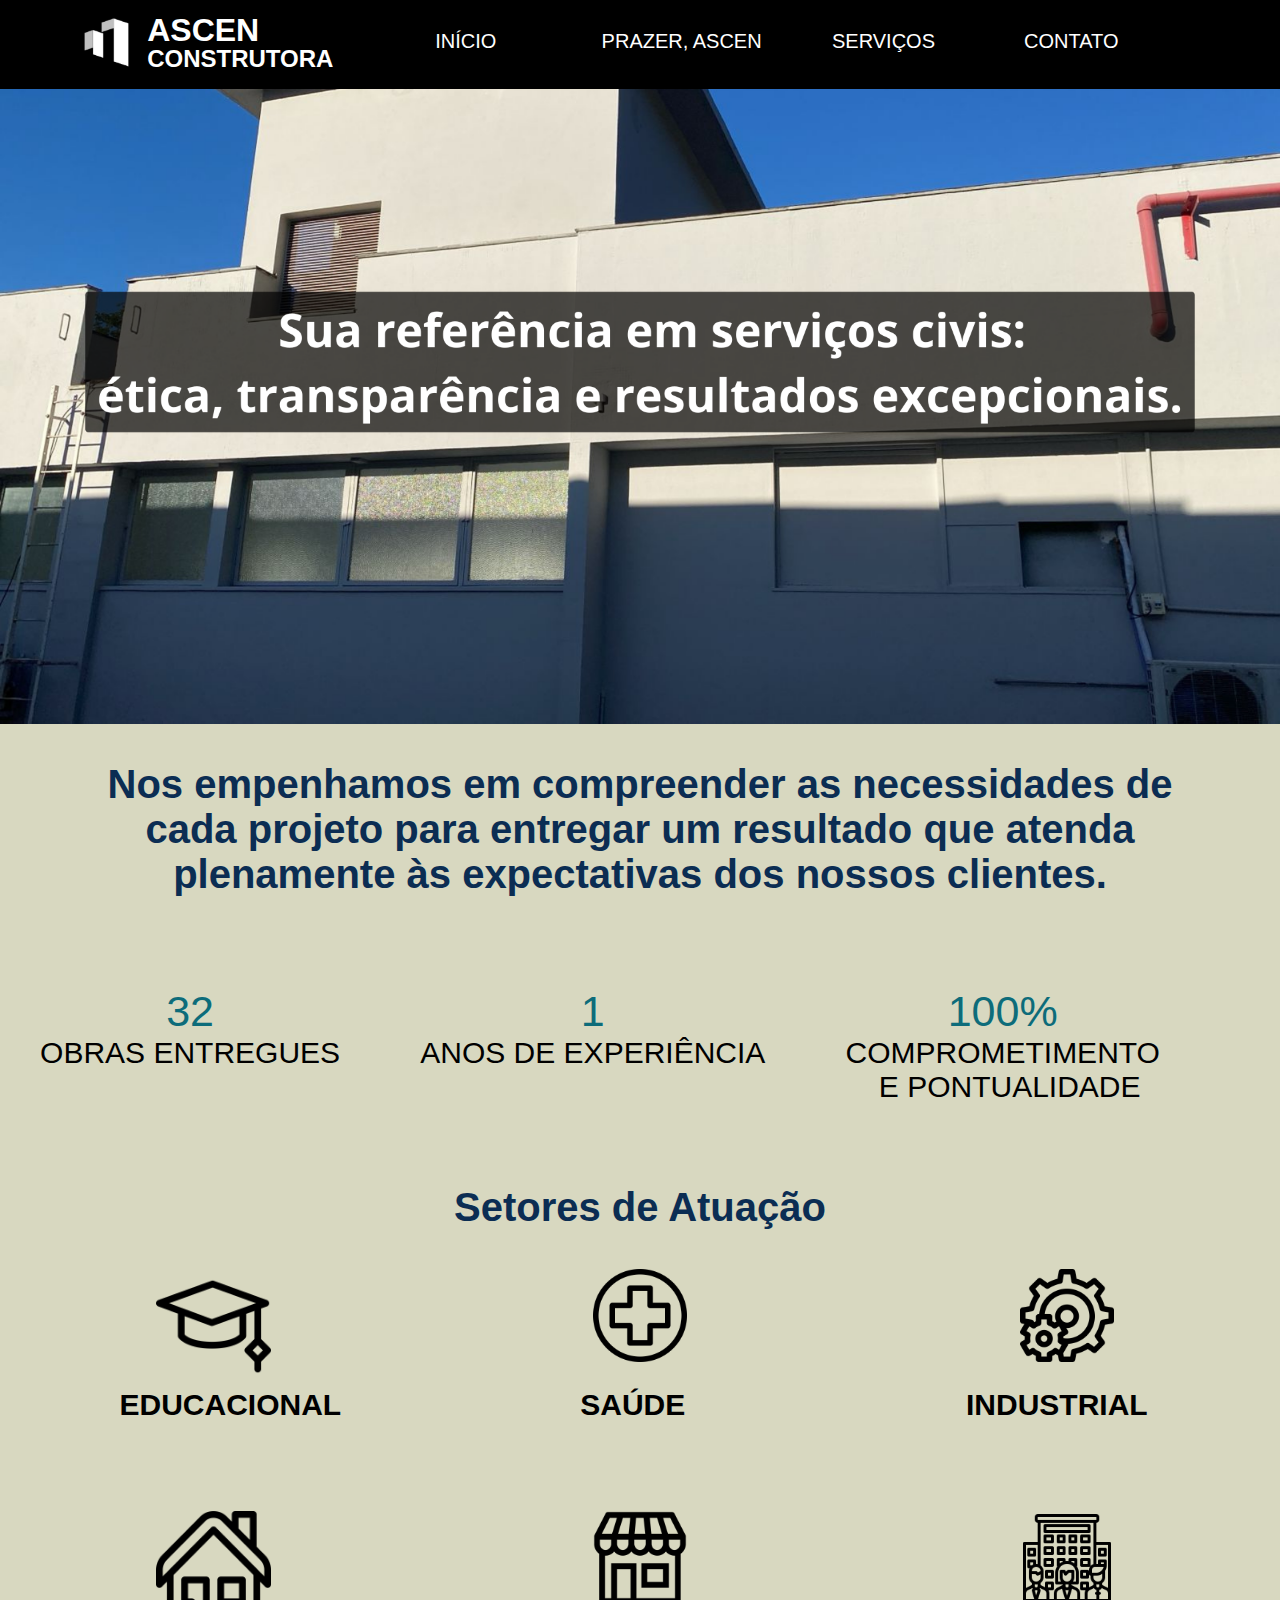
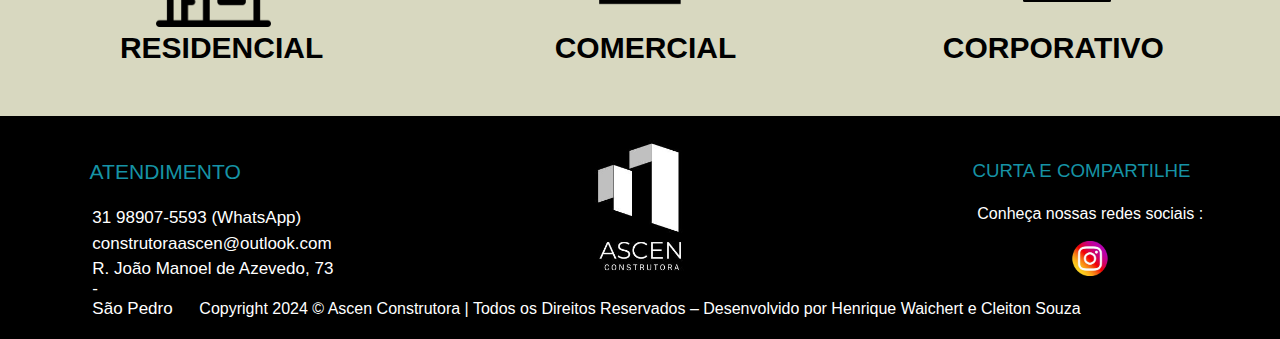
<file: Ascen Atualizado/index.html>
<!DOCTYPE html>
<html lang="pt-br">

<head>
    <meta charset="UTF-8">
    <meta name="viewport" content="width=device-width, initial-scale=1.0">
    <link rel="stylesheet" href="style.css">
    <title>Ascen Construtora</title>
    <link rel="icon" type="image/png" sizes="120x120" href="img/Logo_Ascen_Maior.png">
</head>

<body>
    <header class="cabecalho">
        <div class="cabecalho_logo">
            <a href="/">
                <img src="img/Logo_Ascen_Maior.png" alt="logo_ascen" width="7%">
            </a>
        </div>
        <a href="/">
            <h1 class="h1_logo">ASCEN</h1>
            <h2 class="h2_logo">CONSTRUTORA</h2>
        </a>
        <div class="cabecalho_inicio">
            <a href="/" class="a_inicio">INÍCIO</a>
        </div>
        <div class="cabecalho_prazer">
            <a href="/prazer_ascen.html" class="a_prazer">PRAZER, ASCEN</a>
        </div>
        <div class="cabecalho_servicos">
            <a href="/servicos.html" class="a_servicos">SERVIÇOS</a>
        </div>
        <div class="cabecalho_contato">
            <a href="/contato.html" class="a_servicos">CONTATO</a>
        </div>
    </header>
    <p>

    </p>
    <div class="slider">
        <section>
            <div class="slides">
                <input type="radio" name="radio-btn" id="radio1">
                <input type="radio" name="radio-btn" id="radio2">
                <input type="radio" name="radio-btn" id="radio3">

                <div class="slide first">
                    <img src="img/slider_imagem_1.2.png" alt="Imagem 1">
                </div>
                <div class="slide">
                    <img src="img/slider_imagem_2.2_.png" alt="Imagem 2">
                </div>
                <div class="slide">
                    <img src="img/slider_imagem_3.2.png" alt="Imagem 3">
                </div>

                <div class="navigation-auto">
                    <div class="auto-btn1"></div>
                    <div class="auto-btn2"></div>
                    <div class="auto-btn3"></div>
                </div>
            </div>

            <div class="manual-navigation">
                <label for="radio1" class="manual-btn"></label>
                <label for="radio2" class="manual-btn"></label>
                <label for="radio3" class="manual-btn"></label>
            </div>
        </section>
        <main class="main_inicio">
            <p class="texto_inicio"> <strong>
                    Nos empenhamos em compreender as necessidades de cada projeto para entregar um resultado que atenda
                    plenamente às expectativas dos nossos clientes.
                </strong>
            </p>
            <div class="trio_inicio">
                <div class="obras">
                    <p>
                    <p class="p_numero">
                        32

                    </P>
                    OBRAS ENTREGUES
                    </p>
                </div>
                <div class="experiencia">
                    <p>
                    <p class="p_numero">
                        1

                    </P>
                    ANOS DE EXPERIÊNCIA
                    </p>
                </div>
                <div class="comprometimento">
                    <p>
                    <p class="p_numero">
                        100%

                    </P>
                    COMPROMETIMENTO <br>&nbsp;&nbsp;&nbsp;&nbsp;E PONTUALIDADE
                    </p>
                </div>
            </div>

            <div class="setores">
                <h2 class="titulo_setores">
                    Setores de Atuação

                </h2>

            </div>
            <div class="imagens_setores">
                <p>          

                    <img src="img/graduation-cap_3074058.png"  class="img1" width="27%">
                    

                </p>
                <p>

                    <img src="img/red-cross_2099473.png"  class="img2" width="22%">
                </p>
                <p>

                    <img src="img/loading_7256581.png"  class="img3" width="22%">
                </p>


            </div>
            <div class="escrita_imagem">
                <div class="container_corporativo"> 
                    <p class="corporativo_educacional">
                        EDUCACIONAL
                    </P>
                </div>
                <div class="container_corporativo">
                    <p class="corporativo_saude">
                        SAÚDE&nbsp;&nbsp;
                    </P>
                </div>
                <div class="container_corporativo">
                    <p class="corporativo_industrial">
                        &nbsp;&nbsp;&nbsp;INDUSTRIAL
                    </P>
                </div>
            </div>
            <div class="imagens_setores"> <br>
                <p>

                    <img src="img/house_6271854.png" class="img4" width="27%">

                </p>
                <p>

                    <img src="img/market_16308024.png" class="img5" width="22%">
                </p>
                <p>

                    <img src="img/employee_6692439.png" class="img6"width="22%">
                </p>


            </div>
            <div class="escrita_imagem">
                <div class="contaienr_corporativo">
                    <p class="corporativo_residencial">
                        &nbsp;&nbsp;RESIDENCIAL&nbsp;&nbsp;&nbsp;
                    </P>
                </div>
                <div class="container_corporativo">
                    <p class="corporativo_comercial">
                        COMERCIAL
                    </P>
                </div>
                <div class="container_corporativo">
                    <p class="corporativo_corporativo">
                        CORPORATIVO
                    </P>
                </div>

            </div>




        </main>

        <footer class="rodape">
            <div class="atendimento_footer">
                <h3 class="h3_atendimento">ATENDIMENTO</h3>
                <br>
                <p class="p_atendimento1">
                    <a href="https://wa.me/5531989075593">31 98907-5593 (WhatsApp)</a>
                </p>
                <p class="p_atendimento1">
                    <a href="mailto:construtoraascen@outlook.com">construtoraascen@outlook.com</a>
                </p>
                <p class="p_atendimento1">
                    <a href="https://maps.app.goo.gl/KNcNdz6Z1XHPkhZu9">R. João Manoel de Azevedo, 73 - <br> São
                        Pedro</a>
                </p>
            </div>
            <img src="img/Logo_Footer.jpg" alt="Logo Footer" width="140px" class="img_footer">
            <h3 class="h3_midia">CURTA E COMPARTILHE</h3>
            <p class="p_midia">Conheça nossas redes sociais : <br> <br> <a
                    href="https://www.instagram.com/ascenconstrutora/"><img src="img/instagramlogo.png" alt="Instagram"
                        class="insta_footer" width="50px"></a></p>
            <div class="copy-container">
                <p class="copyright">Copyright 2024 © Ascen Construtora | Todos os Direitos Reservados – Desenvolvido
                    por Henrique Waichert e Cleiton Souza</p>
            </div>
        </footer>
        <script src="script.js"></script>
</body>

</html>
</file>
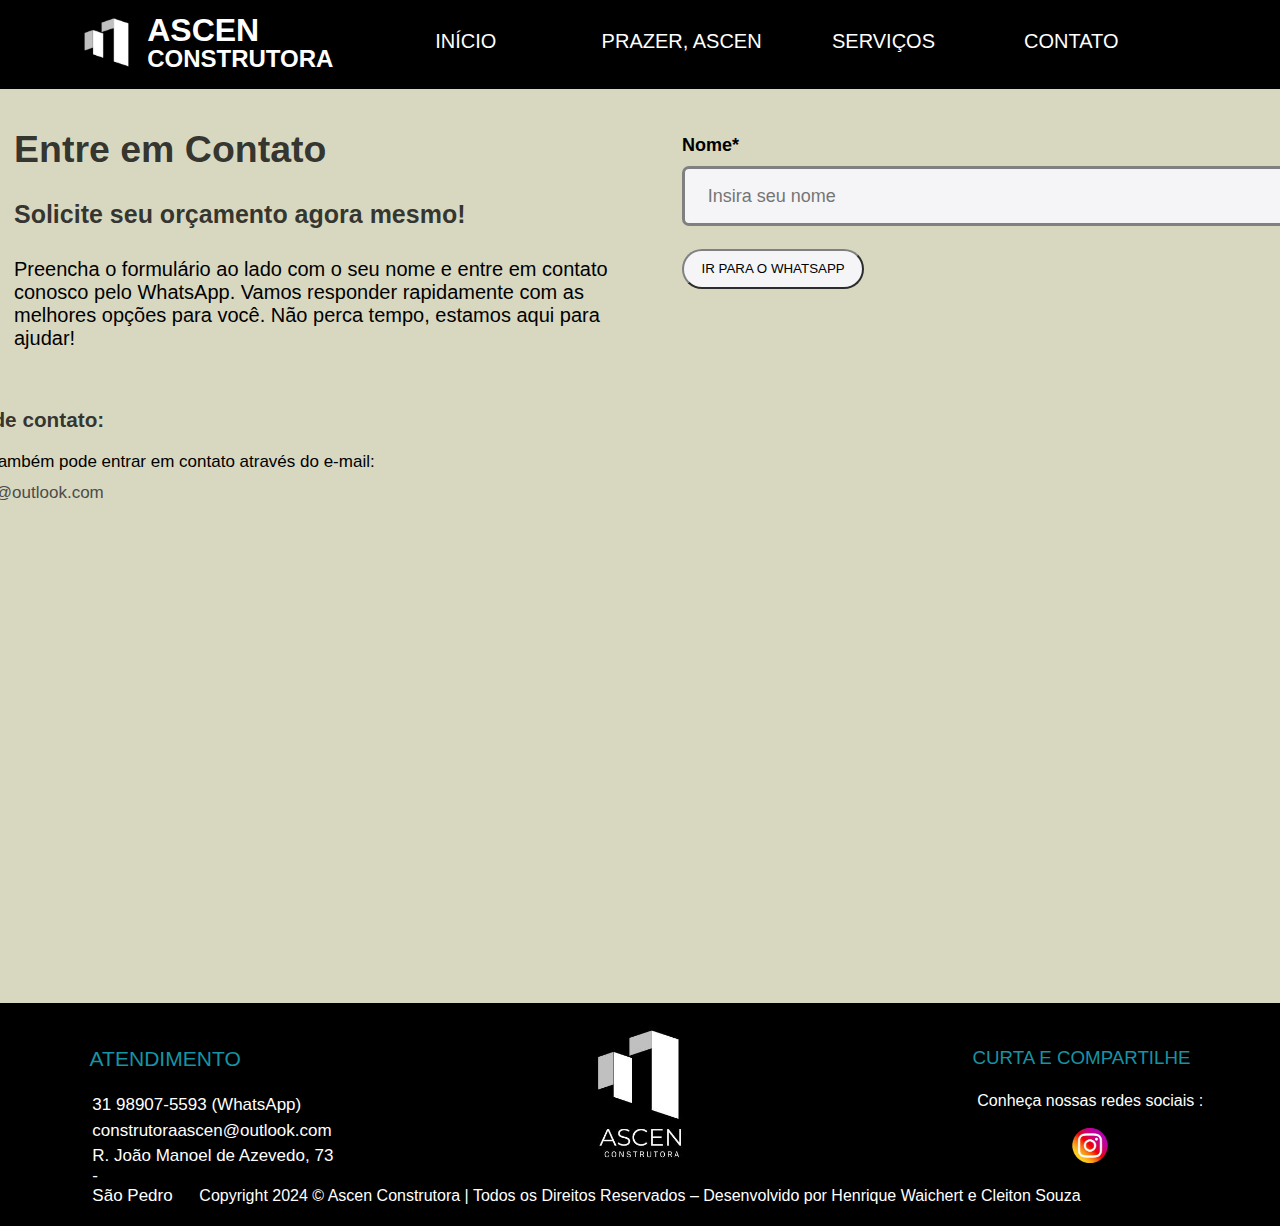
<file: Ascen Atualizado/contato.html>
<!DOCTYPE html>
<html lang="pt-br">
<head>
    <meta charset="UTF-8">
    <meta name="viewport" content="width=device-width, initial-scale=1.0">
    <link rel="stylesheet" href="style.css">
    <title>Ascen Construtora</title>
    <link rel="icon" type="image/png" sizes="120x120" href="img/Logo_Ascen_Maior.png">
</head>
<body>
    <header class="cabecalho">
        <div class="cabecalho_logo">
            <a href="/">
                <img src="img/Logo_Ascen_Maior.png" alt="logo_ascen" width="7%">
            </a>
        </div>
        <a href="/">
            <h1 class="h1_logo">ASCEN</h1>
            <h2 class="h2_logo">CONSTRUTORA</h2>
        </a>
        <div class="cabecalho_inicio">
            <a href="/" class="a_inicio">INÍCIO</a>
        </div>
        <div class="cabecalho_prazer">
            <a href="/prazer_ascen.html" class="a_prazer">PRAZER, ASCEN</a>
        </div>
        <div class="cabecalho_servicos">
            <a href="/servicos.html" class="a_servicos">SERVIÇOS</a>
        </div>
        <div class="cabecalho_contato">
            <a href="/contato.html" class="a_servicos">CONTATO</a>
        </div>
    </header>
    <main class="main_contato">
        <div class="container_contato"> 
            <h2 class="h2_contato">Entre em Contato</h2>
            <br>
            <h4 class="h4_contato">Solicite seu orçamento agora mesmo!</h4>
            <br>
            <p class="p_contato">
                Preencha o formulário ao lado com o seu nome e entre em contato conosco pelo WhatsApp. Vamos responder rapidamente com as melhores opções para você. Não perca tempo, estamos aqui para ajudar!
            </p>
        </div>
        <div class="form_contato">
            <form id="whatsappForm">
                <label class="titulo_form" for="name"><b>Nome*</b></label>
                <input class="espaco_form" type="text" id="name" name="name" required placeholder="Insira seu nome">
                <button class="botao_form" type="submit">IR PARA O WHATSAPP</button>
            </form>
        </div>
        <div class="container_email">
            <br>
            <br>
            <h5 class="h5_email">Outra opção de contato:</h5>
            <p class="p_email">
                Se preferir, você também pode entrar em contato através do e-mail:
            </p>
            <p class="p_email" id="id_email">
                <a class="a_email" href="mailto:construtoraascen@outlook.com">construtoraascen@outlook.com</a>
            </p>
        </div>
        <iframe src="https://www.google.com/maps/embed?pb=!1m18!1m12!1m3!1d3758.0542380250486!2d-43.21927612104178!3d-19.624978834500062!2m3!1f0!2f0!3f0!3m2!1i1024!2i768!4f13.1!3m3!1m2!1s0xa5a1b35f58e7c7%3A0xd865b79b76b6e687!2sR.%20Jo%C3%A3o%20Manoel%20de%20Azevedo%2C%2073%20-%20S%C3%A3o%20Pedro%2C%20Itabira%20-%20MG%2C%2035900-641!5e0!3m2!1spt-BR!2sbr!4v1719855138972!5m2!1spt-BR!2sbr" width="1090" height="500" style="border:0;" allowfullscreen="" loading="lazy" referrerpolicy="no-referrer-when-downgrade" class="google_maps">
        </iframe>

        <script>
            document.getElementById('whatsappForm').addEventListener('submit', function(event) {
                event.preventDefault();
                var name = document.getElementById('name').value;
                var message = `Olá, meu nome é ${name}, gostaria de fazer um orçamento.`;
                var whatsappURL = `https://wa.me/5531989075593?text=${encodeURIComponent(message)}`;
                window.open(whatsappURL, '_blank');
            });
        </script>
    </main>
    
    <footer class="rodape">
        <div class="atendimento_footer">
            <h3 class="h3_atendimento">ATENDIMENTO</h3>
            <br>
            <p class="p_atendimento1">
                <a href="https://wa.me/5531989075593">31 98907-5593 (WhatsApp)</a>
            </p>
            <p class="p_atendimento1">
                <a href="mailto:construtoraascen@outlook.com">construtoraascen@outlook.com</a>
            </p>
            <p class="p_atendimento1">
                <a href="https://maps.app.goo.gl/KNcNdz6Z1XHPkhZu9">R. João Manoel de Azevedo, 73 - <br> São Pedro</a>
            </p>
        </div>
        <img src="img/Logo_Footer.jpg" alt="Logo Footer" width="140px" class="img_footer">
        <h3 class="h3_midia">CURTA E COMPARTILHE</h3>
        <p class="p_midia">Conheça nossas redes sociais : <br> <br> <a href="https://www.instagram.com/ascenconstrutora/"><img src="img/instagramlogo.png" alt="Instagram" class="insta_footer" width="50px"></a></p>
        <div class="copy-container">
            <p class="copyright">Copyright 2024 © Ascen Construtora | Todos os Direitos Reservados – Desenvolvido por Henrique Waichert e Cleiton Souza</p>
        </div>
    </footer>
</body>
</html>
</file>
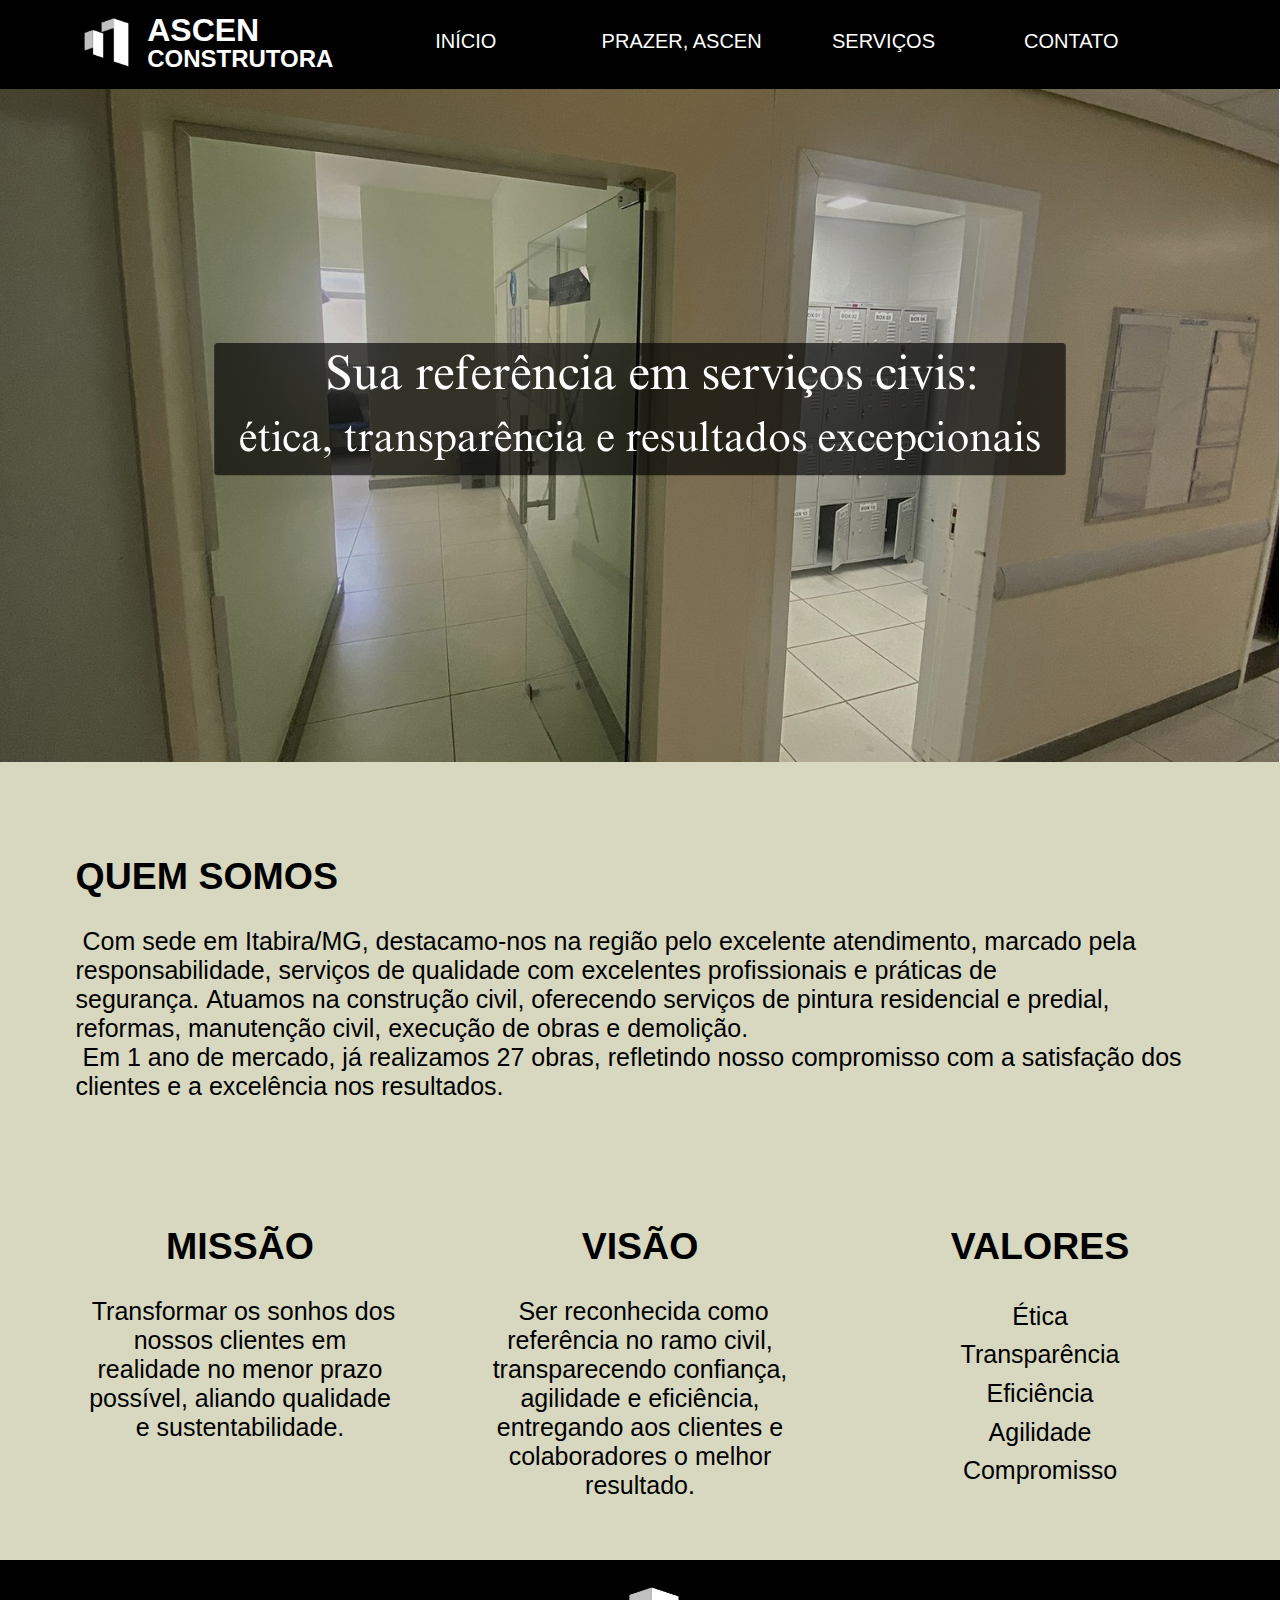
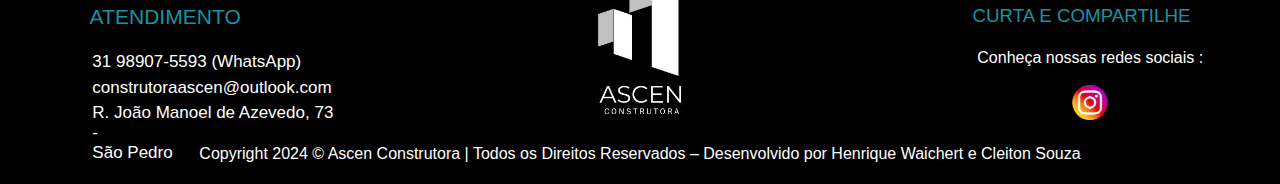
<file: Ascen Atualizado/prazer_ascen.html>
<!DOCTYPE html>
<html lang="pt-br">
<head>
    <meta charset="UTF-8">
    <meta name="viewport" content="width=device-width, initial-scale=1.0">
    <link rel="stylesheet" href="style.css">
    <title>Ascen Construtora</title>
    <link rel="icon" type="image/png" sizes="120x120" href="img/Logo_Ascen_Maior.png">
</head>
<body>
    <header class="cabecalho">
        <div class="cabecalho_logo">
            <a href="/">
                <img src="img/Logo_Ascen_Maior.png" alt="logo_ascen" width="7%">
            </a>
        </div>
        <a href="/">
            <h1 class="h1_logo">ASCEN</h1>
            <h2 class="h2_logo">CONSTRUTORA</h2>
        </a>
        <div class="cabecalho_inicio">
            <a href="/" class="a_inicio">INÍCIO</a>
        </div>
        <div class="cabecalho_prazer">
            <a href="/prazer_ascen.html" class="a_prazer">PRAZER, ASCEN</a>
        </div>
        <div class="cabecalho_servicos">
            <a href="/servicos.html" class="a_servicos">SERVIÇOS</a>
        </div>
        <div class="cabecalho_contato">
            <a href="/contato.html" class="a_servicos">CONTATO</a>
        </div>
    </header>
    <main class="main_prazer">
        <img src="img/img-quemsomos (1).png" alt="" class="img_sobre" width="100%">
        <div class="container_quemsomos">
            <br>
            <h2 class="h2_quemsomos">QUEM SOMOS</h2>
            <br>
            <p class="sobre_1">
                &nbsp;Com sede em Itabira/MG, destacamo-nos na região pelo excelente atendimento, marcado pela responsabilidade, serviços de qualidade com excelentes profissionais  e práticas de segurança.&nbsp;Atuamos na construção civil, oferecendo serviços de pintura residencial e predial, reformas, manutenção civil, execução de obras e demolição.
            </p>
            <p class="sobre_2">
                &nbsp;Em 1 ano de mercado, já realizamos 27 obras, refletindo nosso compromisso com a satisfação dos clientes e a excelência nos resultados.
            </p>
        </div>
        <div class="container_trio">
            <div class="container_missao">
                <h2 class="h2_missao">MISSÃO</h2>
                <br>
                <p class="p_missao">
                    &nbsp;Transformar os sonhos dos nossos clientes em realidade no menor prazo possível, aliando qualidade e sustentabilidade. 
                </p>
            </div>
            <div class="container_visao">
                <h2 class="h2_visao">VISÃO</h2>
                <br>
                <p class="p_visao">
                    &nbsp;Ser reconhecida como referência no ramo civil, transparecendo confiança, agilidade e eficiência, entregando aos clientes e colaboradores o melhor resultado. 
                </p>
            </div>
            <div class="container_valores">
                <h2 class="h2_valores">VALORES</h2>
                <br>
                <ul class="ul_valores">
                    <li>Ética</li>
                    <li>Transparência</li>
                    <li>Eficiência</li>
                    <li>Agilidade</li>
                    <li>Compromisso</li>
                </ul>
            </div>
        </div>
    </main>
    
    <footer class="rodape">
        <div class="atendimento_footer">
            <h3 class="h3_atendimento">ATENDIMENTO</h3>
            <br>
            <p class="p_atendimento1">
                <a href="https://wa.me/5531989075593">31 98907-5593 (WhatsApp)</a>
            </p>
            <p class="p_atendimento1">
                <a href="mailto:construtoraascen@outlook.com">construtoraascen@outlook.com</a>
            </p>
            <p class="p_atendimento1">
                <a href="https://maps.app.goo.gl/KNcNdz6Z1XHPkhZu9">R. João Manoel de Azevedo, 73 - <br> São Pedro</a>
            </p>
        </div>
        <img src="img/Logo_Footer.jpg" alt="Logo Footer" width="140px" class="img_footer">
        <h3 class="h3_midia">CURTA E COMPARTILHE</h3>
        <p class="p_midia">Conheça nossas redes sociais : <br> <br> <a href="https://www.instagram.com/ascenconstrutora/"><img src="img/instagramlogo.png" alt="Instagram" class="insta_footer" width="50px"></a></p>
        <div class="copy-container">
            <p class="copyright">Copyright 2024 © Ascen Construtora | Todos os Direitos Reservados – Desenvolvido por Henrique Waichert e Cleiton Souza</p>
        </div>
    </footer>
    
</body>
</html>
</file>
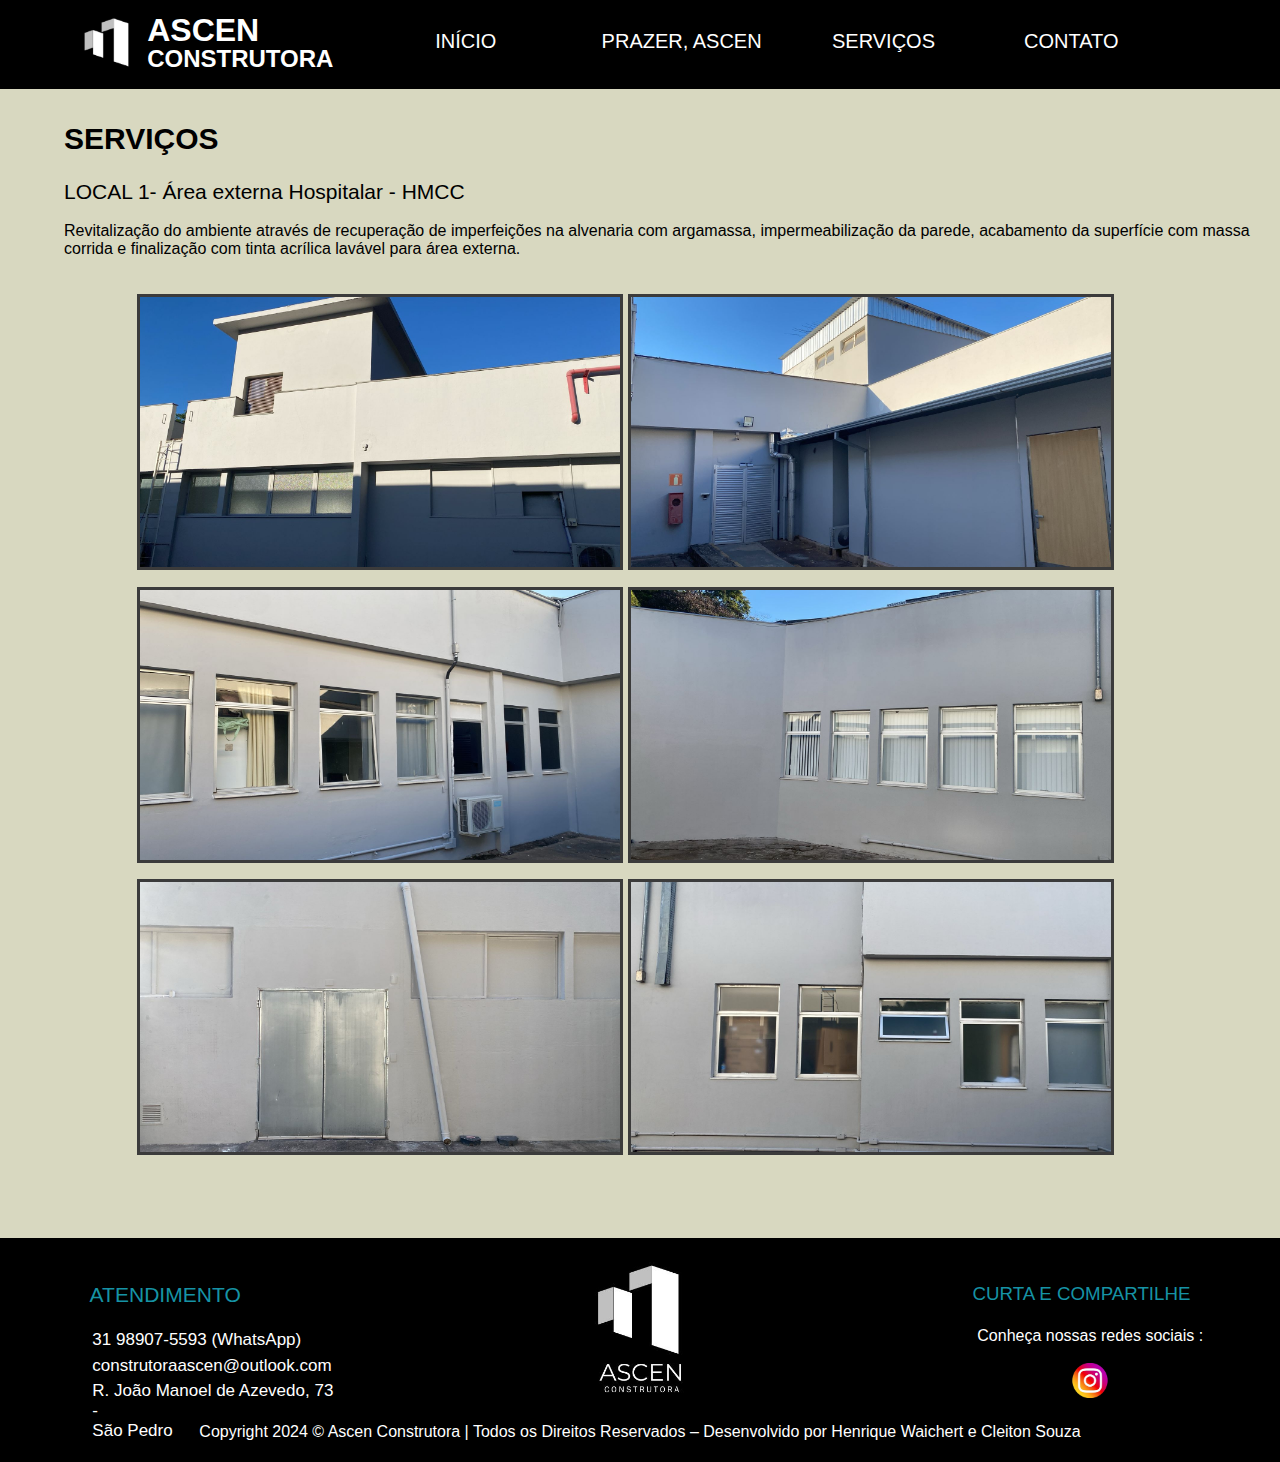
<file: Ascen Atualizado/servico1.html>
<!DOCTYPE html>
<html lang="pt-br">

<head>
    <meta charset="UTF-8">
    <meta name="viewport" content="width=device-width, initial-scale=1.0">
    <link rel="stylesheet" href="style.css">
    <title>Ascen Construtora</title>
    <link rel="icon" type="image/png" sizes="120x120" href="img/Logo_Ascen_Maior.png">
</head>

<body>
    <header class="cabecalho">
        <div class="cabecalho_logo">
            <a href="/">
                <img src="img/Logo_Ascen_Maior.png" alt="logo_ascen" width="7%">
            </a>
        </div>
        <a href="/">
            <h1 class="h1_logo">ASCEN</h1>
            <h2 class="h2_logo">CONSTRUTORA</h2>
        </a>
        <div class="cabecalho_inicio">
            <a href="/" class="a_inicio">INÍCIO</a>
        </div>
        <div class="cabecalho_prazer">
            <a href="/prazer_ascen.html" class="a_prazer">PRAZER, ASCEN</a>
        </div>
        <div class="cabecalho_servicos">
            <a href="/servicos.html" class="a_servicos">SERVIÇOS</a>
        </div>
        <div class="cabecalho_contato">
            <a href="/contato.html" class="a_servicos">CONTATO</a>
        </div>
    </header>
    <main class="main_servico">
        <div class="container_servico">
            <div class="container_servicoimg">
                <h2 class="h2_servicos">SERVIÇOS</h2>
                <p class="servico_1">LOCAL 1- Área externa Hospitalar - HMCC</p>
                <p>Revitalização do ambiente através de recuperação de imperfeições na alvenaria com argamassa, impermeabilização da parede, acabamento da superfície com massa corrida e finalização com tinta acrílica lavável para área externa.</p>
                <br>
                <br>
                <div class="container_servicoimg">
                    <a href="/servicos.html" class="img_servico_link_voltar">
                        <img src="img/servico1.2.jpeg" alt="" class="img_servico" width="40%" style="border: 3px solid rgb(59, 59, 59); margin-bottom: 1%; margin-left: 6%;">
                    </a>
                        <img src="img/Servico1.6.jpeg" alt="" width="40%" style="border: 3px solid rgb(59, 59, 59); margin-bottom: 1%;">
                        <img src="img/servico1.jpeg" alt=""  width="40%" style="border: 3px solid rgb(59, 59, 59); margin-bottom: 1%;" class="img_servico2">
                        <img src="img/servico1.4.jpeg" alt=""  width="40%" style="border: 3px solid rgb(59, 59, 59); margin-bottom: 1%;">
                        <img src="img/servico1.5.jpeg" alt=""  width="40%" style="border: 3px solid rgb(59, 59, 59);" class="img_servico2">
                        <img src="img/servico1.3.jpeg" alt=""  width="40%" style="border: 3px solid rgb(59, 59, 59);">
                    
                </div>
            </div>
        </div>
    </main>
    <br>
    <footer class="rodape">
        <div class="atendimento_footer">
            <h3 class="h3_atendimento">ATENDIMENTO</h3>
            <br>
            <p class="p_atendimento1">
                <a href="https://wa.me/5531989075593">31 98907-5593 (WhatsApp)</a>
            </p>
            <p class="p_atendimento1">
                <a href="mailto:construtoraascen@outlook.com">construtoraascen@outlook.com</a>
            </p>
            <p class="p_atendimento1">
                <a href="https://maps.app.goo.gl/KNcNdz6Z1XHPkhZu9">R. João Manoel de Azevedo, 73 - <br> São Pedro</a>
            </p>
        </div>
        <img src="img/Logo_Footer.jpg" alt="Logo Footer" width="140px" class="img_footer">
        <h3 class="h3_midia">CURTA E COMPARTILHE</h3>
        <p class="p_midia">Conheça nossas redes sociais : <br> <br> <a
                href="https://www.instagram.com/ascenconstrutora/"><img src="img/instagramlogo.png" alt="Instagram"
                    class="insta_footer" width="50px"></a></p>
        <div class="copy-container">
            <p class="copyright">Copyright 2024 © Ascen Construtora | Todos os Direitos Reservados – Desenvolvido por
                Henrique Waichert e Cleiton Souza</p>
        </div>
    </footer>

</body>

</html>
</file>
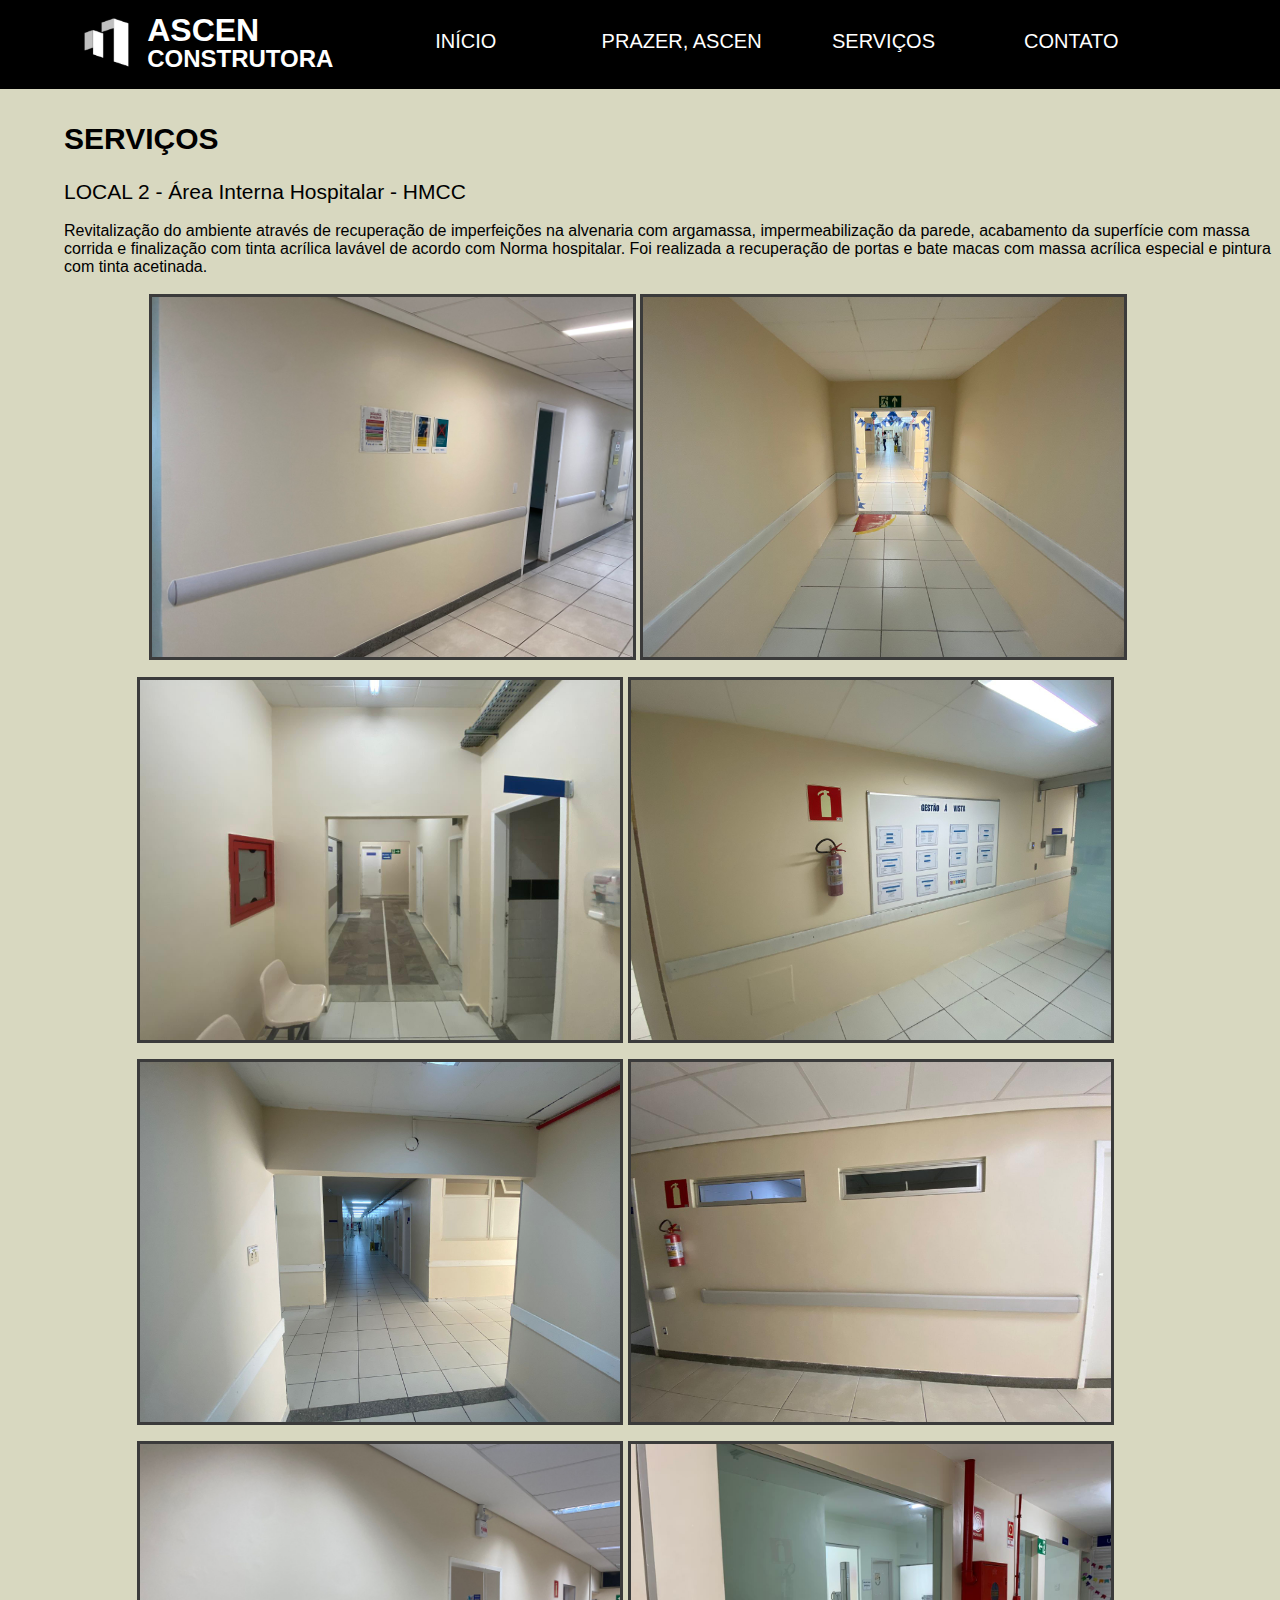
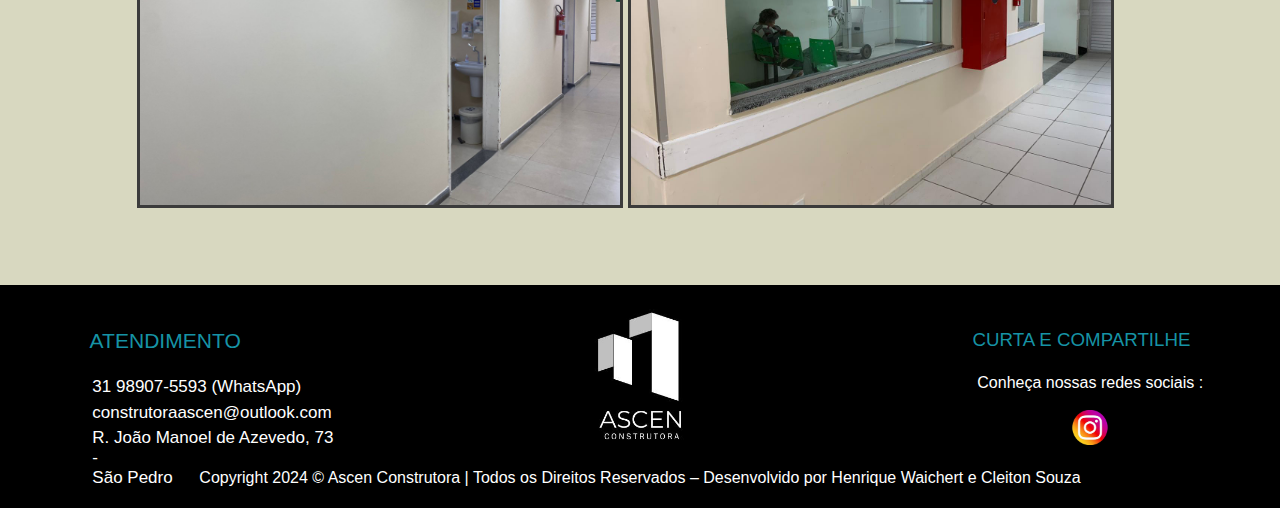
<file: Ascen Atualizado/servico2.html>
<!DOCTYPE html>
<html lang="pt-br">

<head>
    <meta charset="UTF-8">
    <meta name="viewport" content="width=device-width, initial-scale=1.0">
    <link rel="stylesheet" href="style.css">
    <title>Ascen Construtora</title>
    <link rel="icon" type="image/png" sizes="120x120" href="img/Logo_Ascen_Maior.png">
</head>

<body>
    <header class="cabecalho">
        <div class="cabecalho_logo">
            <a href="/">
                <img src="img/Logo_Ascen_Maior.png" alt="logo_ascen" width="7%">
            </a>
        </div>
        <a href="/">
            <h1 class="h1_logo">ASCEN</h1>
            <h2 class="h2_logo">CONSTRUTORA</h2>
        </a>
        <div class="cabecalho_inicio">
            <a href="/" class="a_inicio">INÍCIO</a>
        </div>
        <div class="cabecalho_prazer">
            <a href="/prazer_ascen.html" class="a_prazer">PRAZER, ASCEN</a>
        </div>
        <div class="cabecalho_servicos">
            <a href="/servicos.html" class="a_servicos">SERVIÇOS</a>
        </div>
        <div class="cabecalho_contato">
            <a href="/contato.html" class="a_servicos">CONTATO</a>
        </div>
    </header>
    <main class="main_servico">
        <div class="container_servico">
            <div class="container_servicoimg">
                <h2 class="h2_servicos">SERVIÇOS</h2>
                <p class="servico_1">LOCAL 2 - Área Interna Hospitalar - HMCC</p>
                <p>Revitalização do ambiente através de recuperação de imperfeições na alvenaria com argamassa, impermeabilização da parede, acabamento da superfície com massa corrida e finalização com tinta acrílica lavável de acordo com Norma hospitalar. Foi realizada a recuperação de portas e bate macas com massa acrílica especial e pintura com tinta acetinada.</p>
                <br>
                <div class="container_servicoimg">
                <a href="/servicos.html" class="img_servico_link_voltar2">
                    <img src="img/Hosp.jpeg" alt="" class="img_servico" width="40%" style="border: 3px solid rgb(59, 59, 59);margin-bottom: 1%;">
                </a>
                    <img src="img/Hosp2.jpeg" alt=""  width="40%"
                        style="border: 3px solid rgb(59, 59, 59); margin-bottom: 1%;">
                    <img src="img/Hosp3.jpeg" alt=""  width="40%"
                        style="border: 3px solid rgb(59, 59, 59);margin-bottom: 1%;" class="img_servico2">
                    <img src="img/Hosp4.jpeg" alt=""  width="40%"
                        style="border: 3px solid rgb(59, 59, 59);margin-bottom: 1%;" >
                    <img src="img/Hosp5.jpeg" alt=""  width="40%"
                        style="border: 3px solid rgb(59, 59, 59);margin-bottom: 1%;" class=" img_servico2" >
                    <img src="img/Hosp6.jpeg" alt=""  width="40%"
                        style="border: 3px solid rgb(59, 59, 59);margin-bottom: 1%;" >
                    <img src="img/Hosp7.jpeg" alt=""  width="40%"
                        style="border: 3px solid rgb(59, 59, 59);margin-bottom: 1%;" class="img_servico2">
                    <img src="img/HospX.jpeg" alt=""  width="40%"
                        style="border: 3px solid rgb(59, 59, 59);margin-bottom: 1%;">
            </div>
        </div>
    </main>

    <footer class="rodape">
        <div class="atendimento_footer">
            <h3 class="h3_atendimento">ATENDIMENTO</h3>
            <br>
            <p class="p_atendimento1">
                <a href="https://wa.me/5531989075593">31 98907-5593 (WhatsApp)</a>
            </p>
            <p class="p_atendimento1">
                <a href="mailto:construtoraascen@outlook.com">construtoraascen@outlook.com</a>
            </p>
            <p class="p_atendimento1">
                <a href="https://maps.app.goo.gl/KNcNdz6Z1XHPkhZu9">R. João Manoel de Azevedo, 73 - <br> São Pedro</a>
            </p>
        </div>
        <img src="img/Logo_Footer.jpg" alt="Logo Footer" width="140px" class="img_footer">
        <h3 class="h3_midia">CURTA E COMPARTILHE</h3>
        <p class="p_midia">Conheça nossas redes sociais : <br> <br> <a
                href="https://www.instagram.com/ascenconstrutora/"><img src="img/instagramlogo.png" alt="Instagram"
                    class="insta_footer" width="50px"></a></p>
        <div class="copy-container">
            <p class="copyright">Copyright 2024 © Ascen Construtora | Todos os Direitos Reservados – Desenvolvido por
                Henrique Waichert e Cleiton Souza</p>
        </div>
    </footer>

</body>

</html>
</file>
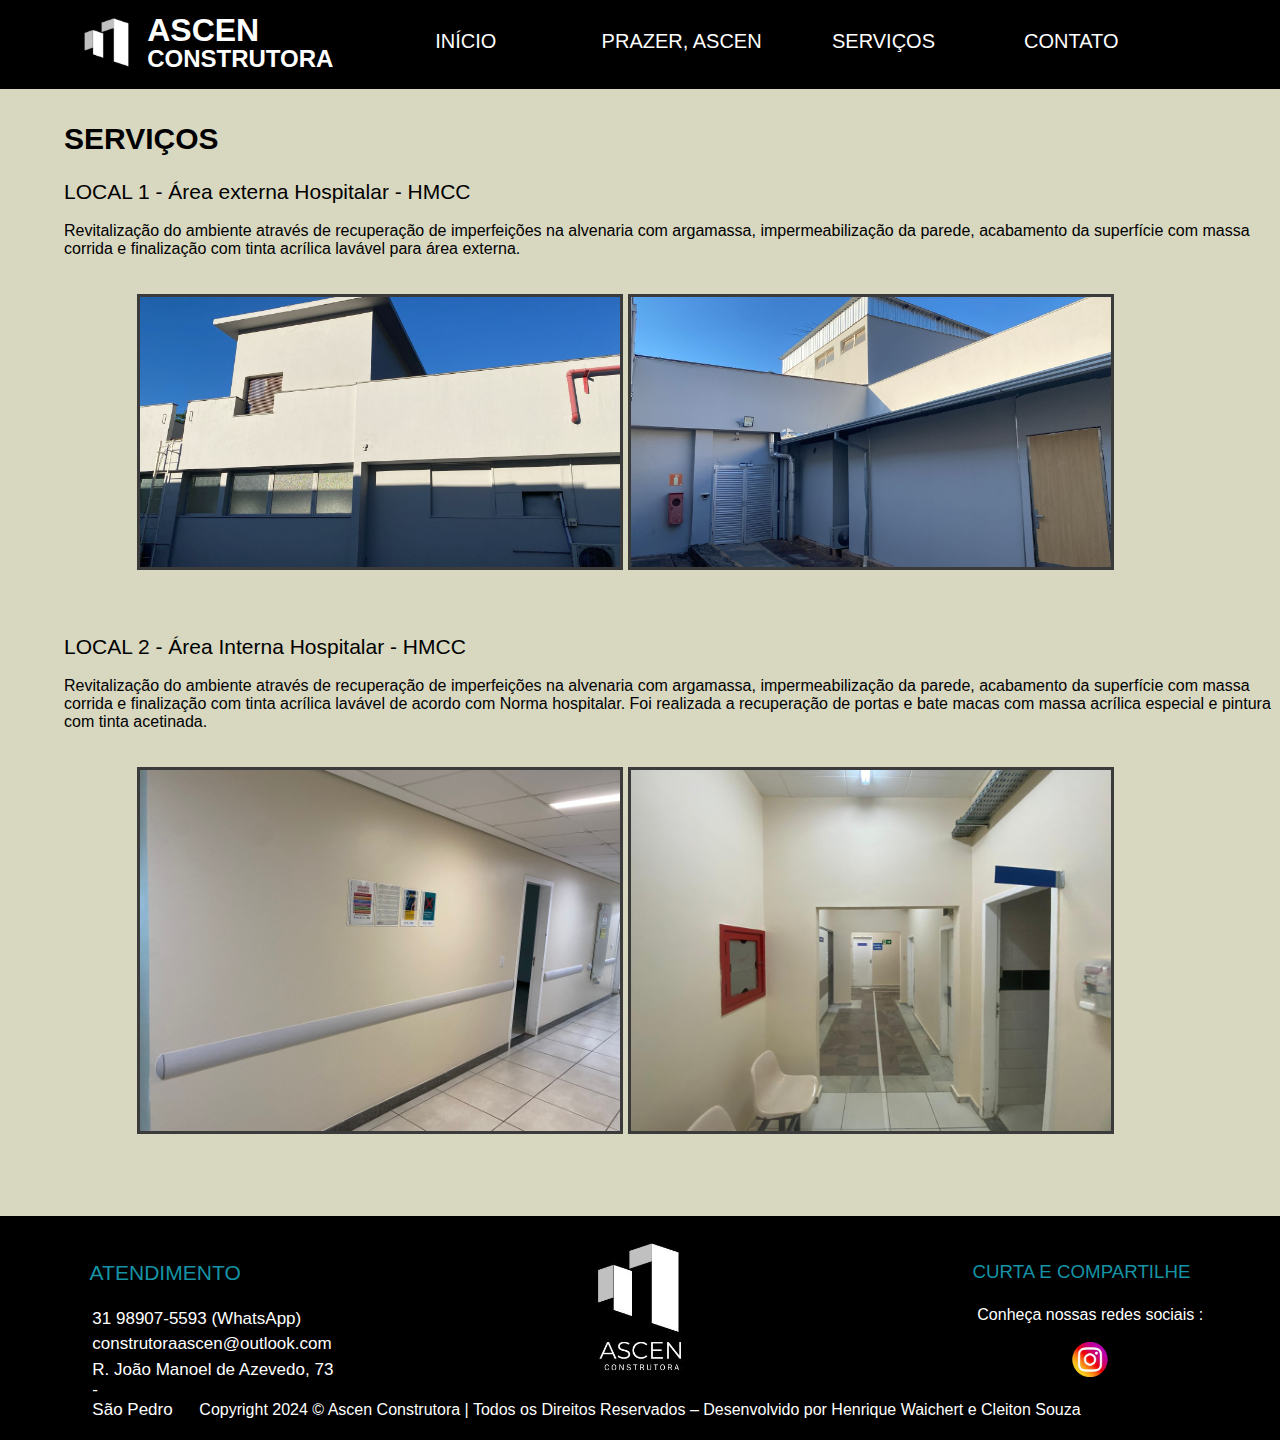
<file: Ascen Atualizado/servicos.html>
<!DOCTYPE html>
<html lang="pt-br">

<head>
    <meta charset="UTF-8">
    <meta name="viewport" content="width=device-width, initial-scale=1.0">
    <link rel="stylesheet" href="style.css">
    <title>Ascen Construtora</title>
    <link rel="icon" type="image/png" sizes="120x120" href="img/Logo_Ascen_Maior.png">
    <link rel="stylesheet" href="https://cdnjs.cloudflare.com/ajax/libs/font-awesome/5.15.3/css/all.min.css">
</head>

<body>
    <header class="cabecalho">
        <div class="cabecalho_logo">
            <a href="/">
                <img src="img/Logo_Ascen_Maior.png" alt="logo_ascen" width="7%">
            </a>
        </div>
        <a href="/">
            <h1 class="h1_logo">ASCEN</h1>
            <h2 class="h2_logo">CONSTRUTORA</h2>
        </a>
        <div class="cabecalho_inicio">
            <a href="/" class="a_inicio">INÍCIO</a>
        </div>
        <div class="cabecalho_prazer">
            <a href="/prazer_ascen.html" class="a_prazer">PRAZER, ASCEN</a>
        </div>
        <div class="cabecalho_servicos">
            <a href="/servicos.html" class="a_servicos">SERVIÇOS</a>
        </div>
        <div class="cabecalho_contato">
            <a href="/contato.html" class="a_servicos">CONTATO</a>
        </div>
    </header>
    <main class="main_servico">
        <div class="container_servico">
            <div class="container_servicoimg">
                <h2 class="h2_servicos">SERVIÇOS</h2>
                <p class="servico_1">LOCAL 1 - Área externa Hospitalar - HMCC</p>
                <p>Revitalização do ambiente através de recuperação de imperfeições na alvenaria com argamassa, impermeabilização da parede, acabamento da superfície com massa corrida e finalização com tinta acrílica lavável para área externa.</p>
                <br>
                <br>
                <a href="/servico1.html" class="img_servico_link">
                    <img src="img/servico1.2.jpeg" alt="Serviço 1" class="img_servico" width="40%" style="border: 3px solid rgb(59, 59, 59); margin-left: 6%;"> 
                </a>
                <a href="/servico1.html" class="img_servico_link">
                    <img src="img/Servico1.6.jpeg" alt="" class="img_servico" width="40%" style="border: 3px solid rgb(59, 59, 59);">
                </a>
                
            </div>
            <p class="servico_1">LOCAL 2 - Área Interna Hospitalar - HMCC</p>
            <p>Revitalização do ambiente através de recuperação de imperfeições na alvenaria com argamassa, impermeabilização da parede, acabamento da superfície com massa corrida e finalização com tinta acrílica lavável de acordo com Norma hospitalar. Foi realizada a recuperação de portas e bate macas com massa acrílica especial e pintura com tinta acetinada.</p>
            <br>
            <br>
            <div class="container_servicoimg">
                <a href="/servico2.html" class="img_servico_link2">
                    <img src="img/Hosp.jpeg" alt="Serviço 2" class="img_servico" width="40%" style="border: 3px solid rgb(59, 59, 59); margin-left: 6%;">
                </a>
                <a href="/servico2.html" class="img_servico_link2">
                    <img src="img/Hosp3.jpeg" alt="Serviço 2 Alternativo" class="img_servico" width="40%" style="border: 3px solid rgb(59, 59, 59);">
                </a>
            </div>
        </div>
    </main>
    
    <br>
    <footer class="rodape">
        <div class="atendimento_footer">
            <h3 class="h3_atendimento">ATENDIMENTO</h3>
            <br>
            <p class="p_atendimento1">
                <a href="https://wa.me/5531989075593">31 98907-5593 (WhatsApp)</a>
            </p>
            <p class="p_atendimento1">
                <a href="mailto:construtoraascen@outlook.com">construtoraascen@outlook.com</a>
            </p>
            <p class="p_atendimento1">
                <a href="https://maps.app.goo.gl/KNcNdz6Z1XHPkhZu9">R. João Manoel de Azevedo, 73 - <br> São Pedro</a>
            </p>
        </div>
        <img src="img/Logo_Footer.jpg" alt="Logo Footer" width="140px" class="img_footer">
        <h3 class="h3_midia">CURTA E COMPARTILHE</h3>
        <p class="p_midia">Conheça nossas redes sociais : <br> <br> <a
                href="https://www.instagram.com/ascenconstrutora/"><img src="img/instagramlogo.png" alt="Instagram"
                    class="insta_footer" width="50px"></a></p>
        <div class="copy-container">
            <p class="copyright">Copyright 2024 © Ascen Construtora | Todos os Direitos Reservados – Desenvolvido por
                Henrique Waichert e Cleiton Souza</p>
        </div>
    </footer>

</body>

</html>
</file>
<file: Ascen Atualizado/style.css>
/* 
Preto: #000000
Azul-petróleo: #1693A5
Bege-claro: #D8D8C0
Bege-pálido: #F0F0D8
Branco: #FFFFFF 
*/

/* CABEÇALHO */

html{
    background-color: #D8D8C0;
    overflow-x: hidden;
}

* {
    margin: 0;
    padding: 0;
    box-sizing: border-box;
}


.main_prazer{
    font-family:'Trebuchet MS', 'Lucida Sans Unicode', 'Lucida Grande', 'Lucida Sans', Arial, sans-serif;
}

p{
    font-family: 'Gill Sans', 'Gill Sans MT', Calibri, 'Trebuchet MS', sans-serif;
}

.cabecalho {
    z-index: 2;
    position: fixed;
    width: 100%;
    background-color: black;
    color: white;
    font-family:'Trebuchet MS', 'Lucida Sans Unicode', 'Lucida Grande', 'Lucida Sans', Arial, sans-serif;
}

.cabecalho_logo{
    padding-left: 5%;
}

a {
    text-decoration: none;
    color: white;
    transition: all 0.3s ease;
}

.h1_logo{
    display: flex;
    position: absolute;
    left: 11.5%;
    bottom: 45%;
}

.h2_logo{
    display: flex;
    position: absolute;
    left: 11.5%;
    top: 50%;
}

.cabecalho_inicio{
    z-index: 2;
    display: flex;
    position: absolute;
    left: 34%;
    bottom: 40%;
}

.a_inicio{
    font-size: 20px;
}

.a_inicio:hover{
    color: silver;
    font-size: 22px;   
}

.a_prazer{
    position: absolute;
    left: 47%;
    bottom: 40%;
    font-size: 20px;
}

.a_prazer:hover{
    font-size: 22px;
}

.cabecalho_servicos{
    display: flex;
    position: absolute;
    left: 65%;
    bottom: 40%;
}

.a_servicos{
    font-size: 20px;
}

.a_servicos:hover{
    color: silver;
    font-size: 22px;
}

.cabecalho_contato{
    display: flex;
    position: absolute;
    left: 80%;
    bottom: 40%;
}

.a_contato{
    font-size: 20px;
}

.a_contato:hover{
    color: silver;
    font-size: 22px;
}

/* QUEM SOMOS */

.main_prazer {
    display: flex;
    flex-wrap: wrap;
    justify-content: center;
    padding-top: 50px; 
    font-size: 25px;
}

.container_quemsomos {
    width: 100%;
    margin-bottom: 30px;
    padding: 5%;
}

.h2_quemsomos,
.sobre_1,
.sobre_2{
    padding-left: 1%;
}

.img_sobre {
    max-width: 100%; 
    height: auto; 
}

.container_trio {
    display: flex;
    justify-content: space-around;
    width: 100%;
    max-width: 1200px; 
    margin-bottom: 30px;
}

.container_missao,
.container_visao,
.container_valores {
    width: 30%;
    padding: 20px;
    margin: 10px;
    text-align: center; 
}

.ul_valores{
    list-style-type: none;
}

li{
    padding: 1.5%;
}

/* CONTATO */

.main_contato {
    display: flex;
    flex-wrap: wrap;
    justify-content: space-around;
    padding-top: 10%; 
    font-size: 25px;
    font-family:'Trebuchet MS', 'Lucida Sans Unicode', 'Lucida Grande', 'Lucida Sans', Arial, sans-serif;
}

.form_contato{
    margin-right: 10%;
}

.titulo_form{
    font-size: large;
}

.espaco_form{
    margin-top: 2%;
    width: 140%;
    height: 60px;
    border: solid gray;
    border-radius: 7px;
    padding: 5%;
    font-size: large;
    background-color: #f8f8ffe3;
}

.botao_form{
    font-family:'Trebuchet MS', 'Lucida Sans Unicode', 'Lucida Grande', 'Lucida Sans', Arial, sans-serif;
    width: 40%;
    height: 40px;
    margin-top: 5%;
    padding: 1%;
    border-radius: 20px;
    transition: ease-in 0.5s;
    background-color: #f8f8ffe3;
    border-color: gray;
}

.botao_form:hover{
    background-color: lightgrey;
    font-size: 14px;
    transition: ease-in 0.5s;
}

.container_contato{
    width: 50%;
}

.h2_contato,
.h4_contato,
.h5_email{
    color: rgba(0, 0, 0, 0.775);
}

.p_contato{
    font-size: 20px;
}

.h5_email{
    padding-bottom: 4%;
    margin-left: -102%;
}

.p_email{
    font-size: 17px;
    margin-left: -102%;
}

.a_email{
    color: rgb(77, 75, 75);
}

.a_email:hover{
    font-size: 18px;
    color: grey;
}

#id_email{
    padding-top: 2%;
}

.google_maps{
    padding-top: 5%;
    padding-bottom: 5%;
}

/* FOOTER */

.rodape {
    background-color: black;
    color: white;
    font-family: 'Trebuchet MS', 'Lucida Sans Unicode', 'Lucida Grande', 'Lucida Sans', Arial, sans-serif;
    padding-top: 20px;
    padding-bottom: 20px;
    text-align: center; 
    position: relative;
}

.h3_atendimento, .h3_midia{
    font-weight: 100;
    color: #1693A5;
}

.atendimento_footer {
    position: absolute;
    left: 7%; 
    top: 20%; 
    text-align: left;
    font-size: 18px;
}

.p_atendimento1{
    text-align: left;
    font-size: 17px;
    padding: 1.1%;
}

.img_footer {
    display: inline-block;
    max-width: 100%;
    height: auto;
    vertical-align: middle;
}

.h3_midia {
    position: absolute;
    right: 7%; 
    top: 20%; 
}

.p_midia {
    position: absolute;
    right: 6%;
    top: 40%; 
    margin-bottom: 10px;
    color: #fff;
}

.insta_footer {
    display: inline-block;
}

.copy-container {
    position: relative;
    bottom: 1px;
    width: 100%; 
    text-align: center;
}

.copyright{
    padding-top: 2%;
}

/* INICIO CARROSEL */

.slider{
    z-index: 1;
    display: flex;
    flex-direction: column;
    margin: 0 auto; 
    width: 100%;
    height: 200%;
    overflow: hidden;
    position: relative;
    top: 15%;
}

.slides{
    width: 400%;
    height: 300%;
    display: flex;
}

.slides input{
    display: none;
}

.slide{
    width: 25%;
    position: relative;
    transition: 2s;
}

.slide img{
    width:100%;
    height: 100%;
}

.manual-navigation{
    position: absolute;
    width: 800px;
    margin-top: -40px;
    display: flex;
    justify-content: center;
}


.manual-btn:not(:last-child){
    margin-right: 40px;
}

.manual-btn:hover{
    background-color: #fff;
}

#radio1:checked ~ .first{
    margin-left: 0;
}
#radio2:checked ~ .first{
    margin-left: -25%;
}
#radio3:checked ~ .first{
    margin-left: -50%;
}



.navigation-auto{
    position: absolute;
    width: 800px;
    margin-top: 360px;
    display: flex;
    justify-content: center;
}

.navigation-auto div:not(:Last-child){
    margin-right: 40px;
}

#radio1:checked ~ .navigation-auto .auto-btn1{
    background-color: #fff;
}
#radio2:checked ~ .navigation-auto .auto-btn2{
    background-color:#fff;
}
#radio3:checked ~ .navigation-auto .auto-btn3{
    background-color:#fff
}


/*SITES RESPONSIVEIS*/

@media screen and (min-width: 320px) and (max-width: 479px) {

/* CABEÇALHO RESPONSIVEL 1.0 */

.cabecalho_contato,
.cabecalho_servicos,
.container_quemsomos{
    padding-left: 2%;
}

.cabecalho_logo{
    padding-left: 2%;
    width: 130%;
    margin-top: 3%;
}

.h1_logo{
    display: flex;
    position: absolute;
    left: 11.5%;
    bottom: 45%;
    font-size: 65%;
}

.h2_logo{
    display: flex;
    position: absolute;
    left: 11.5%;
    top: 50%;
    font-size: 62%;
}

.cabecalho_inicio{
    display: flex;
    position: absolute;
    left: 37%;
    bottom: 30%;
}
    
.a_inicio{
    font-size: 60%;
}

.a_inicio:hover{
    color: silver;
    font-size: 13px;   
}

.a_prazer{
    position: absolute;
    left: 47%;
    bottom: 31.5%;
    font-size: 60%;
}

.a_prazer:hover{
    font-size: 13px;
}

.cabecalho_servicos{
    display: flex;
    position: absolute;
    left: 68%;
    bottom: 31.5%;
}

.a_servicos{
    font-size: 60%;
}

.a_servicos:hover{
    color: silver;
    font-size: 13px;
}

.cabecalho_contato{
    display: flex;
    position: absolute;
    left: 82%;
    bottom: 33%;
}

.a_contato{
    font-size: 60%;
}

.a_contato:hover{
    color: silver;
    font-size: 13px;
}

/* QUEM SOMOS RESPONSIVEL 1.0*/

html{
    background-color: #D8D8C0;
    overflow-x: hidden;
}

.main_prazer {
    display: flex;
    flex-wrap: wrap;
    justify-content: center;
    padding-top: 40px; 
    font-size: 16px;
}

.container_quemsomos {
    width: 100%;
    margin-bottom: 15px;
    padding: 5%;
}

.h2_quemsomos{
    font-size: 20px;
    text-align: center;
}

.h2_quemsomos,
.sobre_1,
.sobre_2{
    padding-left: 1%;
}

.sobre_1{
    padding-bottom: 3%;
}

.img_sobre {
    max-width: 100%; 
    height: auto; 
}

.container_trio {
    flex-direction: column;
    align-items: flex-start;
}

.container_missao,
.container_visao,
.container_valores {
    width: 100%;
    margin: 0;
    margin-bottom: 20px;
    text-align: left;
}

.h2_missao,
.h2_visao,
.h2_valores{
    text-align: center;
}


.ul_valores{
    list-style-type: circle;
    margin-left: 5%;
}

li{
    padding: 1.5%;
}

/* CONTATO RESPONSIVEL 1.0*/

.main_contato {
    padding-top: 22%; 
    font-size: 80%;
}

.form_contato{
    margin-right: 10%;
    margin-top: 10%;
}

.titulo_form{
    font-size: 120%;
    margin-left: 3%;
}

.espaco_form{
    margin-top: 2%;
    margin-left: 2%;
    width: 107%;
    height: 35px;
    font-size: 100%;
}

.botao_form{
    width: 25%;
    height: 35px;
    margin-left: 40%;
    font-size: 70%;
}

.container_contato{
    width: 90%;
}

.p_contato{
    font-size: 120%;
}

.h5_email{
    font-size: 110%;
    padding-bottom: 4%;
    margin-left: 2%;
}

.p_email{
    font-size: 105%;
    margin-left: 2%;
    margin-right: 1%;
}

.google_maps{
    height: auto;
    padding-top: 5%;
    padding-bottom: 5%;
    margin: 2%;
}

/* FOOTER */

.rodape {
    background-color: black;
    color: white;
    font-family: 'Trebuchet MS', 'Lucida Sans Unicode', 'Lucida Grande', 'Lucida Sans', Arial, sans-serif;
    padding-top: 20px;
    padding-bottom: 20px;
    text-align: center; 
    position: relative;
}

.h3_atendimento, .h3_midia{
    font-weight: 100;
    color: #1693A5;
}

.atendimento_footer {
    position: absolute;
    left: 7%; 
    top: 20%; 
    text-align: left;
    font-size: 18px;
}

.p_atendimento1{
    text-align: left;
    font-size: 17px;
    padding: 1.1%;
}

.img_footer {
    display: inline-block;
    max-width: 100%;
    height: auto;
    vertical-align: middle;
}

.h3_midia {
    position: absolute;
    right: 7%; 
    top: 20%; 
}

.p_midia {
    position: absolute;
    right: 6%;
    top: 40%; 
    margin-bottom: 10px;
    color: #fff;
}

.insta_footer {
    display: inline-block;
}

.copy-container {
    position: relative;
    bottom: 1px;
    width: 100%; 
    text-align: center;
}

.copyright{
    padding-top: 2%;
}

/* RODAPÉ RESPONSIVEL 1.0 */

.h3_atendimento, .h3_midia{
    font-weight: 100;
    color: #1693A5;
}

.atendimento_footer {
    position: absolute;
    left: 3%; 
    top: 15%; 
    text-align: left;
    font-size: 70%;
}

.p_atendimento1{
    text-align: left;
    font-size: 85%;
    padding: 1.1%;
}

.img_footer {
    display: inline-block;
    width: 15%;
    height: auto;
    vertical-align: middle;
}

.h3_midia {
    position: absolute;
    right: 4%; 
    top: 15%; 
    font-size: 70%;
}

.p_midia {
    position: absolute;
    right: 3%;
    top: 33%; 
    margin-bottom: 10px;
    color: #fff;
    font-size: 65%;
}

.insta_footer {
    display: inline-block;
}

.copy-container {
    position: relative;
    top: 20px;
    width: 100%; 
    text-align: center;
    font-size: 50%;
}

.copyright{
    padding-top: 5%;
}

.texto_inicio{

    color: #0b2d53;
    padding-right: 5%;
    padding-left: 5%;
    padding-top: 3%;
    font-size: 40px;
    justify-content: center;
    display: flex;
    text-align: center;
} 
 
.trio_inicio {
    flex-wrap: wrap;
    font-family: 'Gill Sans', 'Gill Sans MT', Calibri, 'Trebuchet MS', sans-serif;
    font-weight: 500;
    font-size: 30px;
    padding-top: 7%;
    display: flex;
    justify-content: space-around;
    width: 100%;
    max-width: 1200px; 
    margin-bottom: 30px;
    flex-direction: column; /* Empilha os itens verticalmente */
    align-items: center; /* Centraliza os itens */
}

.p_numero {
    flex-wrap: wrap;
    color: #0d6c7a;
    font-size: 43px;
    justify-content: center;
    display: flex;
    text-align: center;
}

.titulo_setores {
    font-size: 28px; /* Ajustado para telas pequenas */
    padding-top: 2%; /* Menos espaço no topo para economizar espaço */
    padding-left: 3%; /* Reduzido para ajustar à tela pequena */
    padding-right: 3%; /* Reduzido para ajustar à tela pequena */
}

.trio_setores {
     /* Menos espaço no topo para economizar espaço */
    flex-direction: column; /* Empilha os itens verticalmente */
    padding-left: 3%; /* Ajustado para telas pequenas */
    padding-right: 3%; /* Ajustado para telas pequenas */
     /* Ajustado para mais espaço entre seções */
}

.setor_escrita {
    
    font-size: 24px; /* Reduzido para se adequar ao tamanho da tela */
    text-align: center; /* Centraliza o texto */
    padding: 1% 0; /* Adiciona algum espaçamento entre os itens */
}

.imagens_setores {
    padding-top: 10%;
    flex-direction: column; /* Empilha as imagens verticalmente */
    align-items: center; /* Centraliza as imagens */
    padding-right: 40%;
}

.escrita_imagem {
    
    flex-direction: column;
    font-size: 24px; /* Reduzido para se adequar ao tamanho da tela */
    padding-right: 2%; /* Ajustado para mais espaço entre os textos e imagens */
    text-align: center; /* Centraliza o texto */
     /* Ajustado para mais espaço abaixo */
}
 .corporativo_educacional{
    position: relative;
    bottom: 95px;
    left: 60px;
 }
 .corporativo_saude{
    position: relative;
    bottom: 60px;
    left: 20px;
 }
 .corporativo_industrial{
    position: relative;
    bottom: 20px;
    left: 40px;
 }

 .corporativo_residencial{
    position: relative;
    bottom: 155px;
    left: 60px;
 }
 .corporativo_comercial{
    position: relative;
    bottom: 115px;
    left: 40px;
 }
 .corporativo_corporativo{  
    position: relative;
    bottom: 80px;
    left: 60px;
 }

 .img1{
    position: relative;
    top: 50px;
   
 }
 .img2{
    position: relative;
    top: 70px;
   
 }
 .img3{
    position: relative;
    top: 100px;
   
 }
 .img4{
    position: relative;
    bottom: 20px;
   
 }
 .img5{
    position: relative;
    top: 10px;
   
 }
 .img6{
    position: relative;
    top: 35px;
   
 }
}

@media screen and (min-width: 480px) and (max-width: 768px){

    /* CABEÇALHO RESPONSIVEL 2.0 */

.cabecalho_logo{
    padding-left: 2%;
    width: 130%;
}

.h1_logo{
    display: flex;
    position: absolute;
    left: 11.5%;
    bottom: 45%;
    font-size: 17px;
}

.h2_logo{
    display: flex;
    position: absolute;
    left: 11.5%;
    top: 50%;
    font-size: 16px;
}

.cabecalho_inicio{
    display: flex;
    position: absolute;
    left: 37%;
    bottom: 30%;
}
    
.a_inicio{
    font-size: 15px;
}

.a_inicio:hover{
    color: silver;
    font-size: 16px;   
}

.a_prazer{
    position: absolute;
    left: 47%;
    bottom: 31.5%;
    font-size: 15px;
}

.a_prazer:hover{
    font-size: 16px;
}

.cabecalho_servicos{
    display: flex;
    position: absolute;
    left: 68%;
    bottom: 31.5%;
}

.a_servicos{
    font-size: 15px;
}

.a_servicos:hover{
    color: silver;
    font-size: 16px;
}

.cabecalho_contato{
    display: flex;
    position: absolute;
    left: 82%;
    bottom: 33.5%;
}

.a_contato{
    font-size: 15px;
}

.a_contato:hover{
    color: silver;
    font-size: 16px;
}

/* QUEM SOMOS RESPONSIVEL 2.0*/

html{
    background-color: #D8D8C0;
    overflow-x: hidden;
}

.main_prazer {
    display: flex;
    flex-wrap: wrap;
    justify-content: center;
    padding-top: 40px; 
    font-size: 16px;
}

.container_quemsomos {
    width: 100%;
    margin-bottom: 15px;
    padding: 5%;
}

.h2_quemsomos{
    font-size: 20px;
    text-align: center;
}

.h2_quemsomos,
.sobre_1,
.sobre_2{
    padding-left: 1%;
}

.sobre_1{
    padding-bottom: 3%;
}

.img_sobre {
    max-width: 100%; 
    height: auto; 
}

.container_trio {
    flex-direction: column;
    align-items: flex-start;
}

.container_missao,
.container_visao,
.container_valores {
    width: 100%;
    margin: 0;
    margin-bottom: 20px;
    text-align: center;
}

.h2_missao,
.h2_visao,
.h2_valores{
    text-align: center;
}

li{
    padding: 1.5%;
}

/* CONTATO RESPONSIVEL 2.0*/

.main_contato {
    padding-top: 15%; 
    font-size: 80%;
}

.form_contato{
    margin-right: 10%;
    margin-top: 5%;
}

.titulo_form{
    font-size: 100%;
    margin-left: 3%;
}

.espaco_form{
    margin-top: 2%;
    margin-left: 2%;
    width: 100%;
    height: 2px;
    font-size: 100%;
}

.botao_form{
    width: 25%;
    height: 35px;
    margin-left: 2%;
    font-size: 70%;
}

.container_contato{
    width: 95%;
    margin-left: 5%;
    margin-right: 5%;
}

.p_contato{
    font-size: 120%;
}

.h5_email{
    font-size: 110%;
    padding-bottom: 4%;
    margin-left: 2%;
}

.p_email{
    font-size: 105%;
    margin-left: 2%;
    margin-right: 1%;
}

.google_maps{
    margin: 2%;
    height: auto;
    padding-top: 5%;
    padding-bottom: 5%;
}

/* RODAPÉ RESPONSIVEL 2.0 */

.h3_atendimento, .h3_midia{
    font-weight: 100;
    color: #1693A5;
}

.atendimento_footer {
    position: absolute;
    left: 3%; 
    top: 15%; 
    text-align: left;
    font-size: 13px;
}

.p_atendimento1{
    text-align: left;
    font-size: 12px;
    padding: 1.1%;
}

.img_footer {
    display: inline-block;
    width: 17%;
    height: auto;
    vertical-align: middle;
}

.h3_midia {
    position: absolute;
    right: 4%; 
    top: 15%; 
    font-size: 15px;
}

.p_midia {
    position: absolute;
    right: 3%;
    top: 33%; 
    margin-bottom: 10px;
    color: #fff;
    font-size: 13px;
}

.insta_footer {
    display: inline-block;
}

.copy-container {
    position: relative;
    top: 20px;
    width: 100%; 
    text-align: center;
    font-size: 13px;
}


.texto_inicio{

    color: #0b2d53;
    padding-right: 5%;
    padding-left: 5%;
    padding-top: 3%;
    font-size: 40px;
    justify-content: center;
    display: flex;
    text-align: center;
} 
 
.trio_inicio {
    flex-wrap: wrap;
    font-family: 'Gill Sans', 'Gill Sans MT', Calibri, 'Trebuchet MS', sans-serif;
    font-weight: 500;
    font-size: 30px;
    padding-top: 7%;
    display: flex;
    justify-content: space-around;
    width: 100%;
    max-width: 1200px; 
    margin-bottom: 30px;
    flex-direction: column; /* Empilha os itens verticalmente */
    align-items: center; /* Centraliza os itens */
}

.p_numero {
    flex-wrap: wrap;
    color: #0d6c7a;
    font-size: 43px;
    justify-content: center;
    display: flex;
    text-align: center;
}




}


@media screen and (min-width: 769px) and (max-width: 1024px){

/* QUEM SOMOS RESPONSIVEL 3.0 */

p,
li{
    font-size: 75%;
}

h2{
    font-size: 105%;
}

h1{
    font-size: 110%;
}

.a_inicio,
.a_prazer,
.a_servicos,
.a_contato{
    font-size: 105%;
}

h3{
    font-size: 95%;
}

.p_atendimento1{
    font-size: 75% ;
}

.p_midia{
    font-size: 85%;
    right: 5.4%;
}

.img_footer{
    width: 11%;
}

/* CONTATO RESPONSIVEL 3.0*/

.main_contato {
    padding-top: 10%; 
    font-size: 80%;
}

.form_contato{
    margin-right: 10%;
    margin-top: 3%;
}

.titulo_form{
    font-size: 120%;
    margin-left: 3%;
}

.espaco_form{
    margin-top: 2%;
    margin-left: 2%;
    width: 110%;
    height: 15px;
    font-size: 100%;
}

.botao_form{
    width: 25%;
    height: 40px;
    margin-left: 2%;
    font-size: 85%;
}

.container_contato{
    width: 95%;
    margin-left: 5%;
    margin-right: 5%;
}

h2{
    font-size: 150%;
}

h4{
    font-size: 130%;
}

.p_contato{
    font-size: 130%;
}

.h5_email{
    font-size: 150%;
    margin-left: 2%;
}

.p_email{
    font-size: 105%;
    margin-left: 2%;
    margin-right: 1%;
}

.google_maps{
    padding-bottom: 2%;
    margin: 2%;
}

/* SERVIÇO 3.0 */
}

.main_servico {
    position: relative;
    padding-left: 5%;
    font-family: 'Trebuchet MS', 'Lucida Sans Unicode', 'Lucida Grande', 'Lucida Sans', Arial, sans-serif;
}

.container_servico {
    padding-top: 10%;
}

.h2_servicos {
    font-size: 30px;
    padding-bottom: 2%;
}

.servico_1 {
    font-size: 21px;
    padding-bottom: 1.5%;
}

.img_servico_link , .img_servico_link2{
    position: relative;
}

.img_servico {
    max-width: 100%;
    height: auto;
    margin-bottom: 0px;
    transition: opacity 0.3s ease-in-out, transform 0.3s ease-in-out;
    z-index: 1;
}

.img_servico_link::before {
    content: 'Abrir Fotos';
    position: absolute;
    bottom: 700%;
    left: 52.5%;
    transform: translate(-50%, -50%);
    color: white;
    font-size: 16px;
    background-color: rgba(48, 56, 57, 0.9);
    padding: 10px 20px;
    border-radius: 5px;
    opacity: 0;
    transition: opacity 0.3s ease-in-out;
    z-index: 2;
    pointer-events: none;
}

.img_servico_link:hover::before {
    opacity: 1;
}

.img_servico:hover {
    opacity: 0.6;
    transform: scale(1.005);
}

.img_servico_link2::before{
    content: 'Abrir Fotos';
    position: absolute;
    bottom: 1000%;
    left: 55%;
    transform: translate(-50%, -50%);
    color: white;
    font-size: 16px;
    background-color: rgba(48, 56, 57, 0.9);
    padding: 10px 20px;
    border-radius: 5px;
    opacity: 0;
    transition: opacity 0.3s ease-in-out;
    z-index: 2;
    pointer-events: none;
}

.img_servico_link2:hover::before {
    opacity: 1;
}

.img_servico_link_voltar::before {
    content: 'Voltar'; /* Mensagem a ser exibida */
    position: absolute;
    top: 35%;
    left: 30%;
    transform: translate(-50%, -50%);
    color: white;
    font-size: 16px;
    background-color: rgba(48, 56, 57, 0.9);
    padding: 10px 20px;
    border-radius: 5px;
    opacity: 0;
    transition: opacity 0.3s ease-in-out; 
    z-index: 2; 
    pointer-events: none; /* Para evitar que o texto interfira no hover */
}

.img_servico_link_voltar:hover::before {
    opacity: 1;
}

.container_servicoimg{
    margin-bottom: 5%;
}

.img_servico_link_voltar2::before{
    content: 'Voltar'; /* Mensagem a ser exibida */
    position: relative;
    bottom: 210px;
    left: 24%;
    transform: translate(-50%, -50%);
    color: white;
    font-size: 16px;
    background-color: rgba(48, 56, 57, 0.9);
    padding: 10px 20px;
    border-radius: 5px;
    opacity: 0;
    transition: opacity 0.3s ease-in-out; 
    z-index: 2; 
    pointer-events: none; /* Para evitar que o texto interfira no hover */
}

.img_servico_link_voltar2:hover::before {
    opacity: 1;
}

.img_servico2{
    position: relative;
    margin-left: 6%;
}

.texto_inicio{

    color: #0b2d53;
    padding-right: 5%;
    padding-left: 5%;
    padding-top: 3%;
    font-size: 40px;
    justify-content: center;
    display: flex;
    text-align: center;
} 
 
.trio_inicio{
    font-family: 'Gill Sans', 'Gill Sans MT', Calibri, 'Trebuchet MS', sans-serif;
    font-weight: 500;
    font-size: 30px;
    padding-top: 7%;
    display: flex;
    justify-content: space-around;
    width: 100%;
    max-width: 1200px; 
    margin-bottom: 30px;
}

.p_numero{
    color: #0d6c7a;
    font-size: 43px;
    justify-content: center;
    display: flex;
    text-align: center;

}

.titulo_setores{
    padding-top: 4%;
    font-family:'Trebuchet MS', 'Lucida Sans Unicode', 'Lucida Grande', 'Lucida Sans', Arial, sans-serif;
    justify-content: center;
    display: flex;
    text-align: center;
    font-size: 40px;
    color: #0b2d53;
}

.trio_setores{
    padding-top: 4%;
    display: flex;
    justify-content: space-around;
    width: 100%;
    max-width: 1200px; 
    margin-bottom: 30px;
    padding-left: 5%;
    padding-right: 5%;
}

 .setor_escrita{
    display: flex;
    justify-content: space-around;
    font-size: 30px;
    
 }
    
 .imagens_setores{
    padding-top: 3%;
    display: flex;
    justify-content: space-around;
    text-align: center;
 }

 .escrita_imagem{
    padding-right: 1%;
    font-size: 30px;
    font-weight: 600;
    display: flex;
    justify-content: space-around;
    text-align: center;
    padding-bottom: 4%;

 }
</file>
